<file: index.html>
<!DOCTYPE html>
<html lang="en">
<head>
  <meta charset="UTF-8">
  <meta name="viewport" content="width=device-width, initial-scale=1.0">
  <title>Portfolio</title>
  <!-- Link to Google Fonts for Lato Light (weight 300) -->
  <link href="https://fonts.googleapis.com/css2?family=Lato:wght@300;400;700&display=swap" rel="stylesheet">
  <link rel="stylesheet" href="style.css">
</head>
<body>

  <!-- Header -->
  <header id="top">
    <div class="nav">
      <span class="name">Bryan Burke</span>
      <nav>
        <a href="#" class="active">Home</a>
      </nav>
    </div>
  </header>
  
  <!-- Introduction Section -->
  <section class="intro-section">
    <div class="intro-text">
      <h1>Hi, I'm Bryan, a recent Cognitive Science Graduate from UCSD</h1>
      <p>I aspire to leverage my skills in UX, cognitive science, and web development to create intuitive solutions that enhance the way people experience technology.</p>
    </div>
    <div class="intro-image">
      <img src="assets/landingPhoto.png" alt="Bryan's Illustration">
    </div>
    <div class="scroll-down-cue">
      <a href="#projects-section" class="scroll-down-cue">
        <p>Projects</p>
        <span class="arrow">&#x2193;</span> <!-- Down arrow -->
      </a>
    </div>
  </section>
  
  <!-- Projects Section -->
  <div id="projects-section" class="projects-section">
    <h2>Product Design Projects</h2>
    <hr>
    <div class="project-list">

      <!-- Project 1: SHOP.LY -->
      <div class="project-card">
        <a href="shoply-case-study.html" target="_blank">
          <img src="assets/Shop.ly_web.png" alt="Shop.ly Logo" class="project-image">
        </a>
        <div class="project-content">
          <h3>Shop.ly</h3>
          <p>
            Enhancing the online shopping experience by addressing decision fatigue through AI filtering and an infinite canvas for intuitive product comparison.
          </p>
          <div class="project-tags">
            <span class="tag">UI/UX R&D</span>
            <span class="tag">HCI Academic Research</span>
            <span class="tag">Prototyping</span>
            <span class="tag">Wireframing</span>
            <span class="tag">Figma</span>
            <span class="tag">User Surveys</span>
            <span class="tag">Journey Mapping</span>
          </div>
        </div>
      </div>

      <!-- Beach Rental Kiosk (In Progress) -->
      <div class="project-card in-progress">
        <div class="banner">Coming Soon</div>
        <a href="#" class="disabled-link">
          <img src="assets/Beach_Kiosk_logo_white_backgriund.png" alt="Beach Rental Kiosk Logo" class="project-image">
        </a>
        <div class="project-content">
          <h3>Beach Rental Kiosk</h3>
          <p>
            Designed a beach equipment rental kiosk to improve accessibility and address forgotten beach essentials like towels and sunscreen.
          </p>
          <div class="project-tags">
            <span class="tag">Physical Product Design</span>
            <span class="tag">Prototyping</span>
            <span class="tag">Field Research</span>
            <span class="tag">User Surveys</span>
            <span class="tag">User Personas</span>
            <span class="tag">UI/UX Design</span>
          </div>
        </div>
      </div>

      <!-- Visual Pathways (In Progress) -->
      <div class="project-card in-progress">
        <div class="banner">Coming Soon</div>
        <a href="#" class="disabled-link">
          <img src="assets/Visual_Pathways_logo.png" alt="Visual Pathways Logo" class="project-image">
        </a>
        <div class="project-content">
          <h3>Visual Pathways</h3>
          <p>
            Leveraged data visualization techniques and design thinking to present complex datasets in an intuitive, visual format.
          </p>
          <div class="project-tags">
            <span class="tag">Social Computing</span>
            <span class="tag">AR/VR</span>
            <span class="tag">Ed Tech</span>
            <span class="tag">UI/UX Design</span>
            <span class="tag">Live Prototyping</span>
          </div>
        </div>
      </div>

    </div>
  </div>

  <!-- Scroll-to-Top Cue -->
  <a href="#top" class="scroll-up-cue">
    <p>Back to Top</p>
    <span class="arrow">&#x2191;</span> <!-- Up arrow -->
  </a>

</body>
</html>
</file>
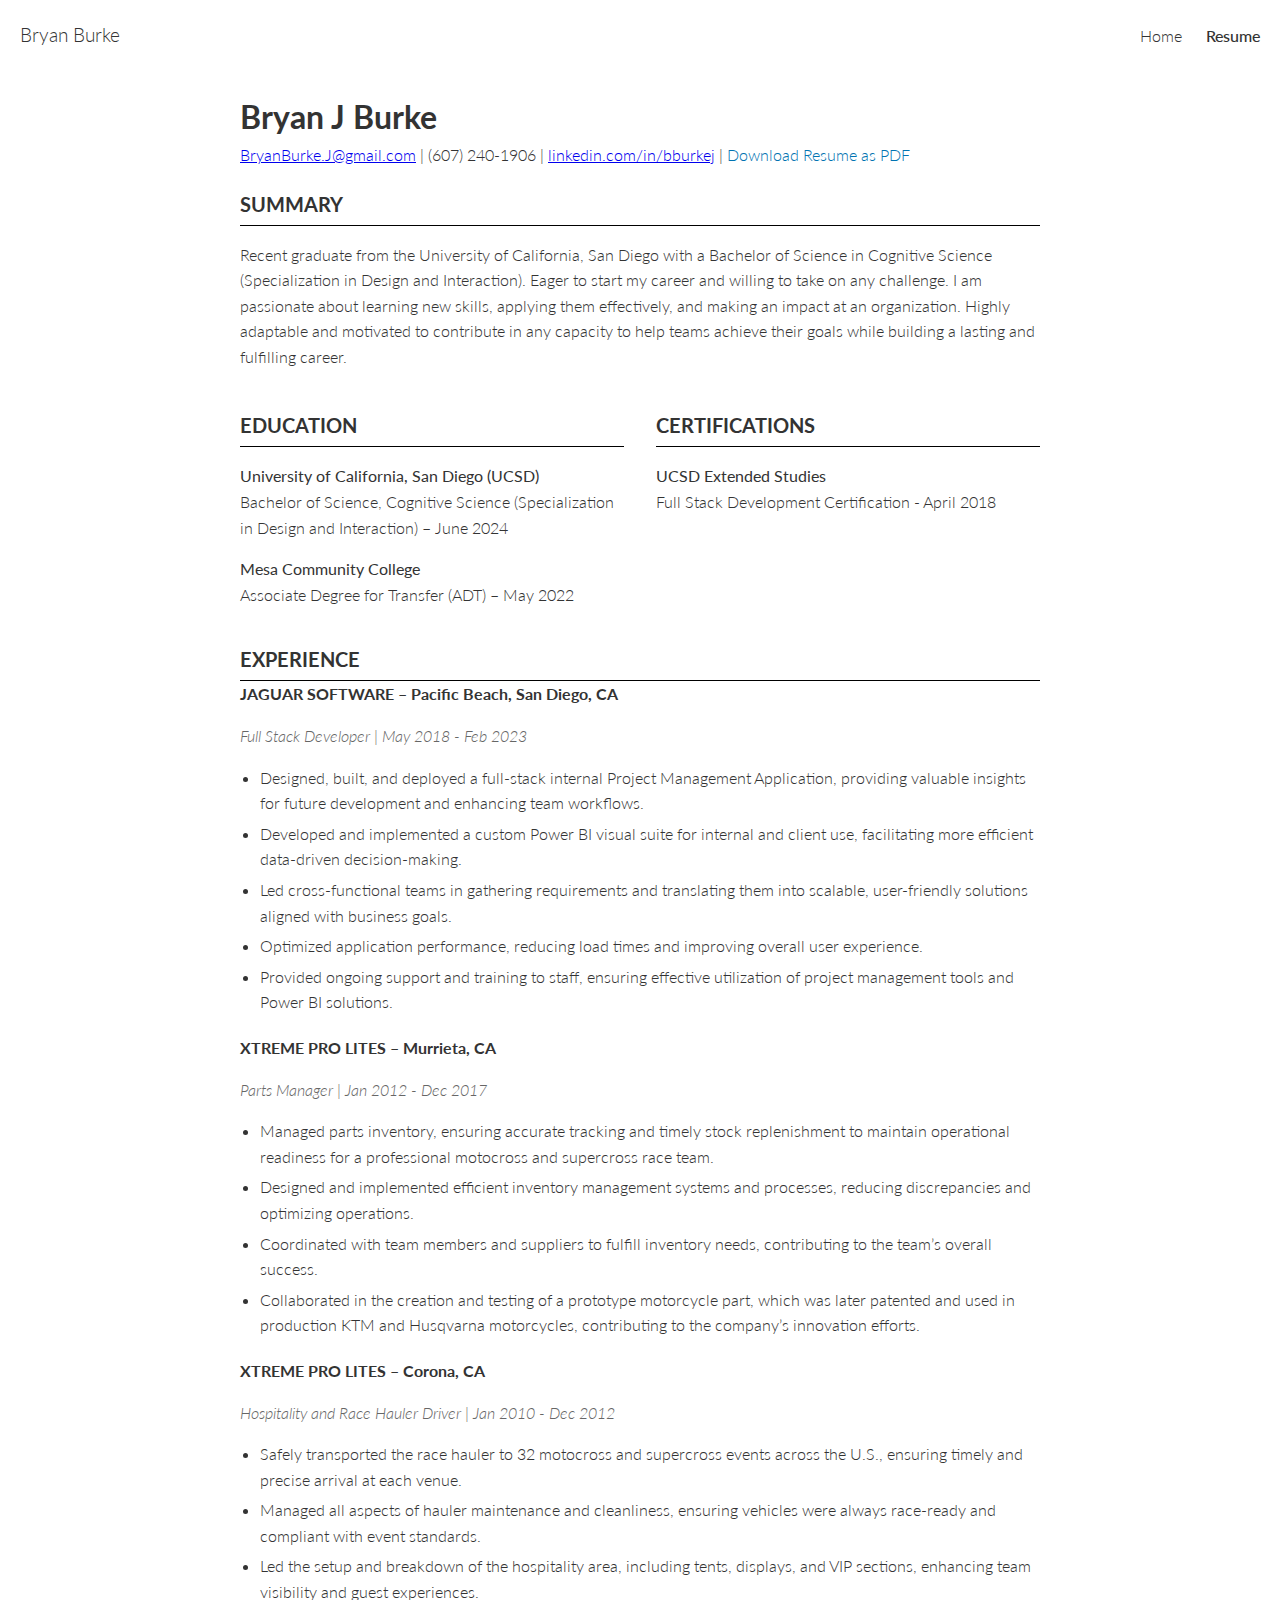
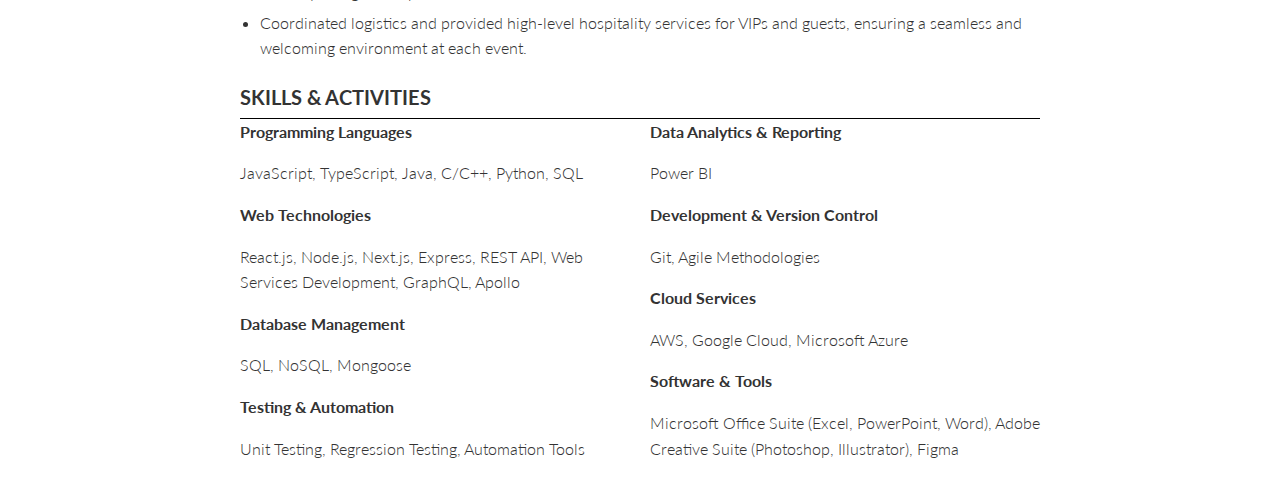
<file: resume.html>
<!DOCTYPE html>
<html lang="en">
<head>
<meta charset="UTF-8">
<meta name="viewport" content="width=device-width, initial-scale=1.0">
<title>Resume</title>
<link href="https://fonts.googleapis.com/css2?family=Lato:wght@300;400;700&display=swap" rel="stylesheet">
<style>
  /* Overall styling */
  body {
    font-family: 'Lato', sans-serif;
    font-weight: 300; /* Set all text to Lato Light */
    margin: 0;
    padding: 0;
    color: #333;
    line-height: 1.6;
  }

  /* Navigation styling */
  header {
    padding: 20px;
    background-color: #ffffff; /* Optional: Add a light background color for header */

  }

  .nav {
    display: flex;
    justify-content: space-between;
    align-items: center;
  }

  .name {
    font-weight: 300; /* Ensure Lato Light is applied */
    font-size: 1.2em;
  }

  .nav a {
    margin-left: 20px;
    text-decoration: none;
    color: #333;

  }

  .nav a:hover {
    color: #555;
  }

  /* Active link styling */
  .nav a.active {
    font-weight: 500; /* Makes the active link bold */
  }

  .container {
    max-width: 800px;
    margin: auto;
    padding: 20px;
  }

  h1, h2, h3 {
    margin: 0;
  }
  
  /* Section headings */
  h2 {
    font-size: 1.25em;
    font-weight: bold;
    margin-top: 20px;
    border-bottom: 1px solid #000;
    padding-bottom: 5px;
  }
  
  /* Summary section */
  .summary {
    margin-bottom: 20px;
  }
  
  /* Two-column layout for Education and Certifications */
  .education-certifications {
    display: flex;
    justify-content: space-between;
  }
  .education, .certifications {
    width: 48%;
  }
  
  /* Experience section */
  .experience-item {
    margin-bottom: 20px;
  }
  .experience-item h3 {
    font-size: 1em;
    font-weight: bold;
    margin-bottom: 5px;
  }
  .experience-item .position {
    font-style: italic;
    color: #666;
  }
  .experience-item ul {
    margin: 10px 0;
    padding-left: 20px;
  }
  .experience-item ul li {
    margin-bottom: 5px;
  }
  
  /* Skills section */
  .skills {
    display: grid;
    grid-template-columns: repeat(2, 1fr);
    gap: 20px;
  }
  .skills h3 {
    font-size: 1em;
    font-weight: bold;
    margin-bottom: 5px;
  }
</style>
</head>
<body>

<!-- Header -->
<header>
  <div class="nav">
    <span class="name">Bryan Burke</span>
    <nav>
      <a href="index.html">Home</a>
      <a href="resume.html" class="active">Resume</a>
    </nav>
  </div>
</header>

<div class="container">
  <!-- Header Section -->
  <div class="header">
    <h1>Bryan J Burke</h1>
    <a href="mailto:BryanBurke.J@gmail.com">BryanBurke.J@gmail.com</a> | (607) 240-1906 | 
    <a href="https://linkedin.com/in/bburkej" target="_blank">linkedin.com/in/bburkej</a> | 
    <a href="https://drive.google.com/uc?export=download&id=1JtL0qZYjVlsR0HH06fF9RTFSTz9V36no" target="_blank" style="text-decoration: none; color: #0073b1;">
      Download Resume as PDF
    </a>
  </div>

  <!-- Summary Section -->
  <div class="summary">
    <h2>SUMMARY</h2>
    <p>Recent graduate from the University of California, San Diego with a Bachelor of Science in Cognitive Science (Specialization in Design and Interaction). Eager to start my career and willing to take on any challenge. I am passionate about learning new skills, applying them effectively, and making an impact at an organization. Highly adaptable and motivated to contribute in any capacity to help teams achieve their goals while building a lasting and fulfilling career.</p>
  </div>

  <!-- Education and Certifications -->
  <div class="education-certifications">
    <div class="education">
      <h2>EDUCATION</h2>
      <p><strong>University of California, San Diego (UCSD)</strong><br>Bachelor of Science, Cognitive Science (Specialization in Design and Interaction) – June 2024</p>
      <p><strong>Mesa Community College</strong><br>Associate Degree for Transfer (ADT) – May 2022</p>
    </div>
    <div class="certifications">
      <h2>CERTIFICATIONS</h2>
      <p><strong>UCSD Extended Studies</strong><br>Full Stack Development Certification - April 2018</p>
    </div>
  </div>

  <!-- Experience Section -->
  <h2>EXPERIENCE</h2>
  <div class="experience-item">
    <h3>JAGUAR SOFTWARE – Pacific Beach, San Diego, CA</h3>
    <p class="position">Full Stack Developer | May 2018 - Feb 2023</p>
    <ul>
      <li>Designed, built, and deployed a full-stack internal Project Management Application, providing valuable insights for future development and enhancing team workflows.</li>
      <li>Developed and implemented a custom Power BI visual suite for internal and client use, facilitating more efficient data-driven decision-making.</li>
      <li>Led cross-functional teams in gathering requirements and translating them into scalable, user-friendly solutions aligned with business goals.</li>
      <li>Optimized application performance, reducing load times and improving overall user experience.</li>
      <li>Provided ongoing support and training to staff, ensuring effective utilization of project management tools and Power BI solutions.</li>
    </ul>
  </div>
  
  <div class="experience-item">
    <h3>XTREME PRO LITES – Murrieta, CA</h3>
    <p class="position">Parts Manager | Jan 2012 - Dec 2017</p>
    <ul>
      <li>Managed parts inventory, ensuring accurate tracking and timely stock replenishment to maintain operational readiness for a professional motocross and supercross race team.</li>
      <li>Designed and implemented efficient inventory management systems and processes, reducing discrepancies and optimizing operations.</li>
      <li>Coordinated with team members and suppliers to fulfill inventory needs, contributing to the team’s overall success.</li>
      <li>Collaborated in the creation and testing of a prototype motorcycle part, which was later patented and used in production KTM and Husqvarna motorcycles, contributing to the company’s innovation efforts.</li>
    </ul>
  </div>
  
  <div class="experience-item">
    <h3>XTREME PRO LITES – Corona, CA</h3>
    <p class="position">Hospitality and Race Hauler Driver | Jan 2010 - Dec 2012</p>
    <ul>
      <li>Safely transported the race hauler to 32 motocross and supercross events across the U.S., ensuring timely and precise arrival at each venue.</li>
      <li>Managed all aspects of hauler maintenance and cleanliness, ensuring vehicles were always race-ready and compliant with event standards.</li>
      <li>Led the setup and breakdown of the hospitality area, including tents, displays, and VIP sections, enhancing team visibility and guest experiences.</li>
      <li>Coordinated logistics and provided high-level hospitality services for VIPs and guests, ensuring a seamless and welcoming environment at each event.</li>
    </ul>
  </div>

  <!-- Skills Section -->
  <h2>SKILLS & ACTIVITIES</h2>
  <div class="skills">
    <div>
      <h3>Programming Languages</h3>
      <p>JavaScript, TypeScript, Java, C/C++, Python, SQL</p>
      <h3>Web Technologies</h3>
      <p>React.js, Node.js, Next.js, Express, REST API, Web Services Development, GraphQL, Apollo</p>
      <h3>Database Management</h3>
      <p>SQL, NoSQL, Mongoose</p>
      <h3>Testing & Automation</h3>
      <p>Unit Testing, Regression Testing, Automation Tools</p>
    </div>
    <div>
      <h3>Data Analytics & Reporting</h3>
      <p>Power BI</p>
      <h3>Development & Version Control</h3>
      <p>Git, Agile Methodologies</p>
      <h3>Cloud Services</h3>
      <p>AWS, Google Cloud, Microsoft Azure</p>
      <h3>Software & Tools</h3>
      <p>Microsoft Office Suite (Excel, PowerPoint, Word), Adobe Creative Suite (Photoshop, Illustrator), Figma</p>
    </div>
  </div>
</div>

</body>
</html>
</file>
<file: style.css>
/* General styling */
body {
    font-family: 'Lato', sans-serif;
    font-weight: 300; /* Set all text to Lato Light */
    margin: 0;
    padding: 0;
    color: #333;
    line-height: 1.6;
}

html {
    scroll-behavior: smooth;
}
/* Container styling */
.hover-container {
    display: inline-block;
    text-align: center;
    position: relative;
    margin: 20px; /* Add some spacing between containers */
  }
  
  /* Disable the link */
  .disabled-link {
    pointer-events: none; /* Disables the link */
  }
  
  /* Image styling */
  .hover-image {
    width: 325px;
    height: auto;
    opacity: 1.0; /* Start fully visible */
    transition: opacity 0.3s ease, transform 0.3s ease;
    cursor: pointer;
    border-radius: 5px; /* Optional: Rounded corners */

  }
  
  /* Hover effects */
  .hover-container:hover .hover-image {
    opacity: 0.5; /* Dim the image */
    transform: scale(1.05); /* Slightly enlarge the image */
  }
  
  /* Popup styling */
  .hover-popup {
    display: none;
    position: absolute;
    top: 10px; /* Position from the top */
    left: 10px; /* Position from the left */
    padding: 5px 10px;
    background-color: rgba(0, 0, 0, 0.8); /* Black background with transparency */
    color: white;
    border-radius: 5px;
    font-size: 16px;
    font-family: 'Lato', sans-serif; /* Apply Lato font */

  }
  
  /* Show popup on hover */
  .hover-container:hover .hover-popup {
    display: block;
  }
/* Navigation styling */
header {
    padding: 20px;
}

.nav {
    display: flex;
    justify-content: space-between;
    align-items: center;
}

.name {
    font-weight: 300; /* Ensure Lato Light is applied */
    font-size: 1.2em;
}

.nav a {
    margin-left: 20px;
    text-decoration: none;
    color: #333;
    font-weight: 300; /* Ensure Lato Light is applied */
}

.nav a:hover {
    color: #555;
}

/* Active link styling */
.nav a.active {
    font-weight: 500; /* Makes the active link bold */
}

/* Intro section styling */
.intro-section {
    display: flex;
    align-items: center;
    justify-content: space-between;
    padding: 50px;
    max-width: 1200px;
    margin: auto;
}

.intro-text {
    max-width: 50%;
    opacity: 0; /* Start hidden */
    transform: translateY(20px); /* Start slightly offscreen */
    animation: drift-in 1s ease-out forwards; /* Apply animation */
    animation-delay: 0.5s; /* Delay to start the text after the image */
}

.intro-text h1 {
    font-size: 2.5em;
    font-weight: 300; /* Set Lato Light for the heading */
    margin: 0 0 20px 0;
}

.intro-text p {
    font-size: 1.2em;
    font-weight: 300; /* Set Lato Light for the paragraph */
    margin: 0;
    line-height: 2.5; /* Increase line height for readability */
}

.intro-image {
    opacity: 0; /* Start hidden */
    transform: translateY(20px); /* Start slightly offscreen */
    animation: drift-in 1s ease-out forwards; /* Apply animation */
}

.intro-image img {
    max-width: 400px;
    width: 100%;
    height: auto;
    border-radius: 8px;
}

/* Drift-in animation keyframes */
@keyframes drift-in {
    to {
        opacity: 1;
        transform: translateY(0); /* Move to original position */
    }
}

/* Projects Section */
.projects-section {
    margin-top: 100vh; /* Push the section below the viewport */
    text-align: center;
    opacity: 0;
    transform: translateY(20px);
    animation: drift-in 1s ease-out forwards;
    animation-delay: 1s;
}

.projects-section h2 {
    font-weight: 300;
    font-size: 2em;
    margin-bottom: 10px;
}

.projects-section hr {
    width: 50%;
    margin: 20px auto;
    border: 0.5px solid #ddd;
}

/* Project List */
.project-list {
    display: flex;
    flex-wrap: wrap;
    justify-content: center;
    gap: 20px; /* Space between cards */
    padding: 20px;
}

/* Project Card */
.project-card {
    background: #fff;
    border: 1px solid #ddd;
    border-radius: 10px;
    box-shadow: 0 4px 8px rgba(0, 0, 0, 0.1);
    overflow: hidden;
    width: 400px; /* Card width */
    text-align: center;
    position: relative; /* Enable positioning for banner */
    transition: transform 0.3s ease, box-shadow 0.3s ease;
}

/* Hover Effects */
.project-card:hover {
    transform: translateY(-5px); /* Slight lift on hover */
    box-shadow: 0 8px 16px rgba(0, 0, 0, 0.2);
}

/* Project Image */
.project-image {
    width: 80%;
    height: auto;
    transition: transform 0.3s ease;
}

.project-card:hover .project-image {
    transform: scale(1.05); /* Slight zoom on hover */
}

/* Project Content */
.project-content {
    padding: 15px;
}

.project-content h3 {
    font-size: 1.5em;
    margin: 10px 0;
    color: #333;
}

.project-content p {
    font-size: 1em;
    color: #666;
    line-height: 1.5;
}

/* Project Tags */
.project-tags {
    margin-top: 10px;
    text-align: center;
}

.tag {
    display: inline-block;
    background-color: #e7f3ff;
    color: #0073e6;
    font-size: 0.9em;
    margin: 4px;
    padding: 5px 10px;
    border-radius: 15px;
    text-transform: capitalize;
    transition: background-color 0.3s ease, color 0.3s ease;
}

.tag:hover {
    background-color: #0073e6;
    color: #fff;
    cursor: pointer;
}

/* "Coming Soon" Banner */
.project-card.in-progress {
    opacity: 0.7; /* Slightly opaque for in-progress projects */
}

.project-card.in-progress .banner {
    position: absolute;
    top: 0;
    left: 0;
    width: 100%;
    background: #1C4E6D; /* Semi-transparent black */
    color: #fff;
    text-align: center;
    font-size: 1em;
    font-weight: bold;
    text-transform: uppercase;
    padding: 5px 0;
    z-index: 2; /* Ensure banner appears above content */
}

/* Responsive Adjustments */
@media (max-width: 768px) {
    .project-card {
        width: 100%; /* Full width on smaller screens */
        margin-bottom: 20px;
    }

    .project-image {
        width: 100%; /* Adjust image size */
    }
}

/* Responsive Styling */
@media (max-width: 768px) {
    .intro-section {
        flex-direction: column;
        text-align: center;
    }

    .intro-text {
        max-width: 100%;
        margin-top: 20px;
    }

    .project-list {
        flex-direction: column;
        padding: 0;
    }

    .project-item {
        margin-bottom: 20px;
    }

    .scroll-down-cue,
    .scroll-up-cue {
        display: none !important; /* Forcefully hide both scroll cues */
    }

    .projects-section {
        margin-top: 0; /* Remove large top margin for mobile view */
    }
}

/* Scroll Cue Styling */
.scroll-down-cue,
.scroll-up-cue {
    display: block;
    text-align: center;
    text-decoration: none;
    color: inherit;
    opacity: 0; /* Initially hidden */
    animation: fade-in 1s ease-out forwards;
    transition: opacity 0.3s ease;
}

.scroll-down-cue {
    position: absolute;
    bottom: 40px;
    left: 50%;
    transform: translateX(-50%);
    animation-delay: 1.75s; /* Delay scroll-down cue */
}

.scroll-up-cue {
    margin-top: 40px; /* Add space above scroll-up cue */
}

.scroll-down-cue p,
.scroll-up-cue p {
    font-size: 1em;
    font-weight: 300;
    color: #555;
    margin: 0;
}

.scroll-down-cue .arrow,
.scroll-up-cue .arrow {
    display: block;
    font-size: 2rem;
    color: #1C4E6D;
    animation: bounce 2s infinite;
}

/* Fade-in Animation */
@keyframes fade-in {
    from {
        opacity: 0;
    }
    to {
        opacity: 1;
    }
}

/* Bounce Animation */
@keyframes bounce {
    0%, 20%, 50%, 80%, 100% {
        transform: translateY(0);
    }
    40% {
        transform: translateY(-10px);
    }
    60% {
        transform: translateY(-5px);
    }
}
</file>
